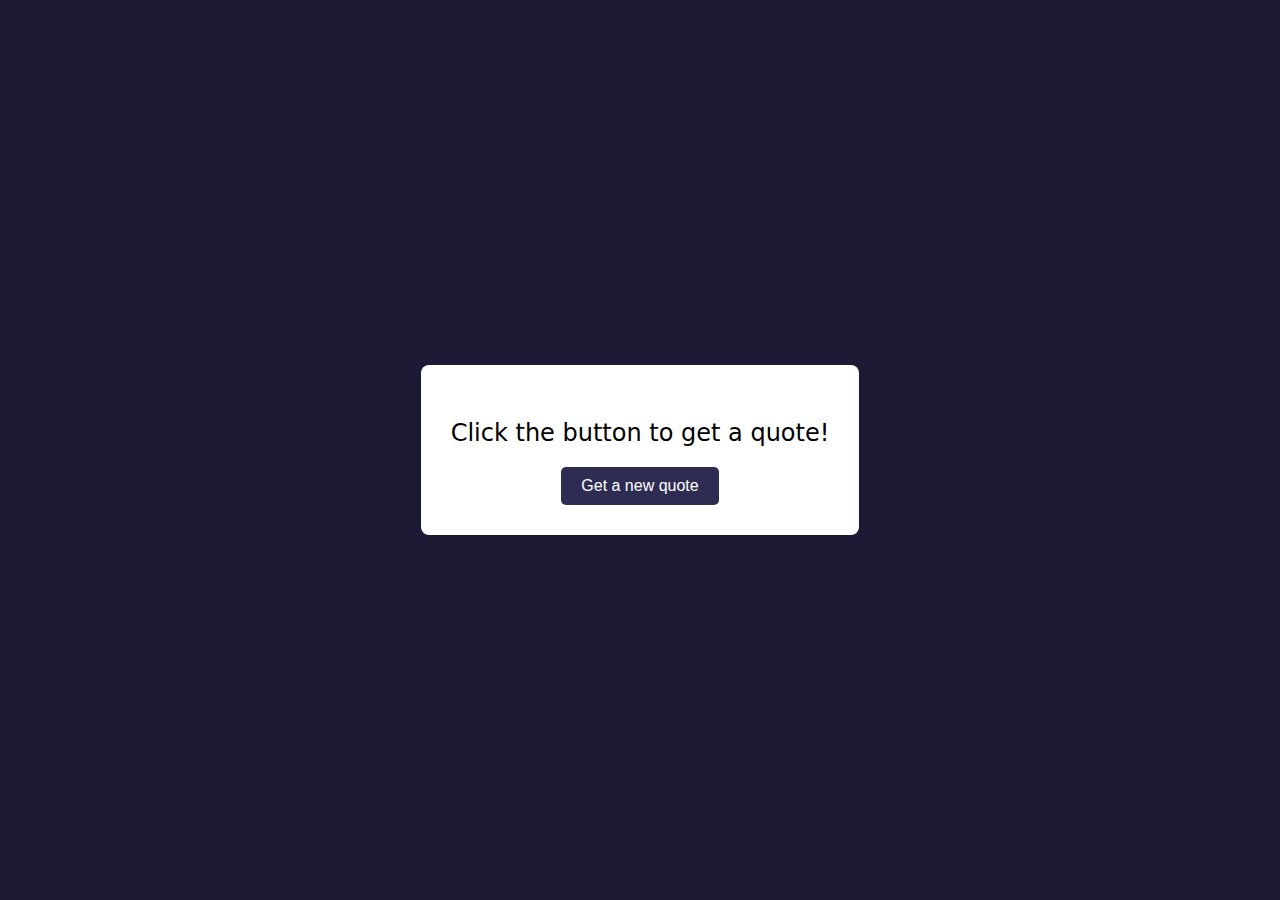
<file: QuoteGenerator/index.html>
<!DOCTYPE html>
<html lang="en">
<head>
    <meta charset="UTF-8">
    <meta name="viewport" content="width=device-width, initial-scale=1.0">
    <title>Random Quote Generator</title>
    <link rel="stylesheet" href="styles.css">
</head>
<body>
    <div class="quote-box">
        <p id="quote">Click the button to get a quote!</p>
        <button id="new-quote">Get a new quote</button>
    </div>
    <script src="script.js"></script>
</body>
</html>
</file>
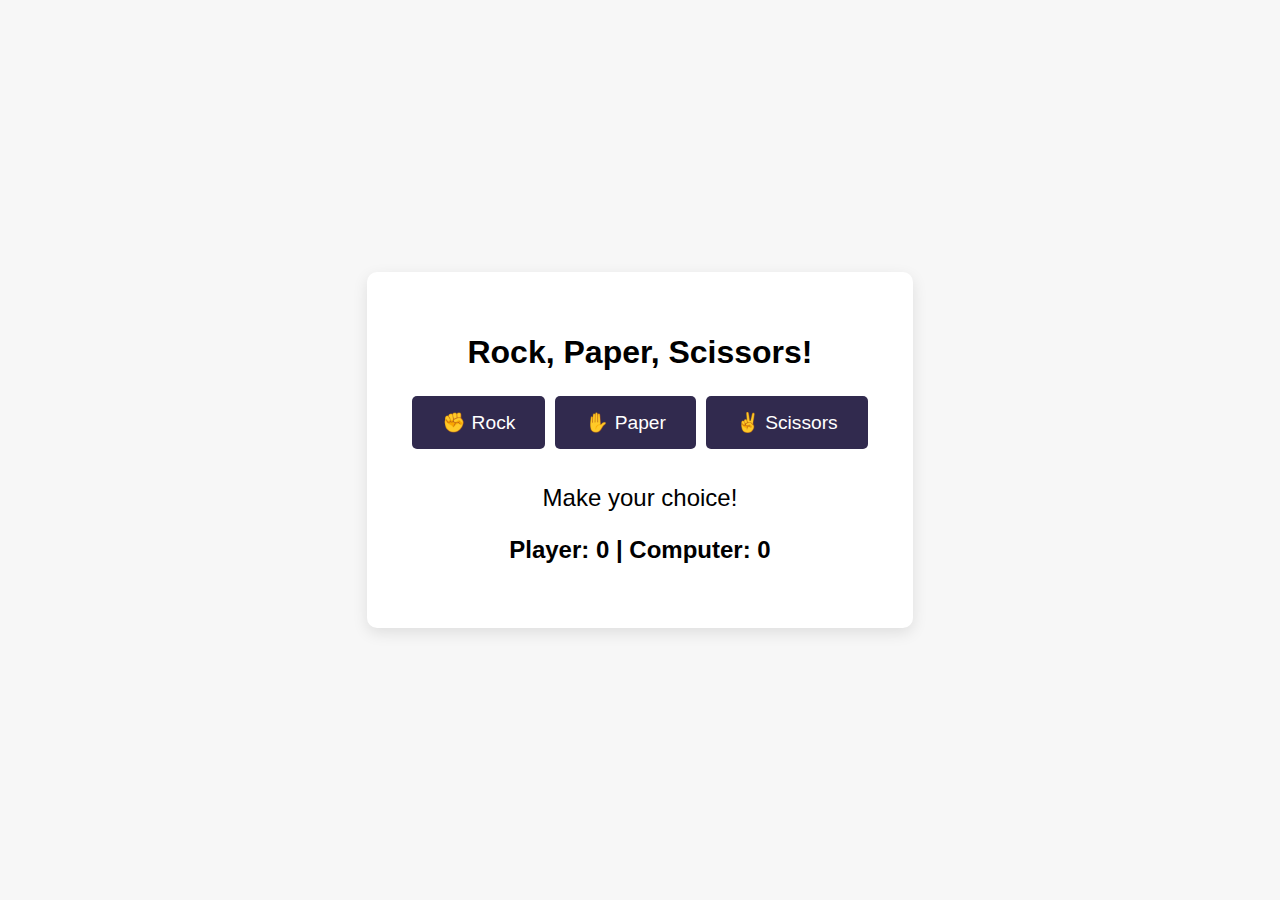
<file: RockPaperSissors/index.html>
<!DOCTYPE html>
<html lang="en">
<head>
    <meta charset="UTF-8">
    <meta name="viewport" content="width=device-width, initial-scale=1.0">
    <title>Rock Paper Scissors Game</title>
    <link rel="stylesheet" href="styles.css">
</head>
<body>
    <div class="game-container">
        <h1>Rock, Paper, Scissors!</h1>
        <div class="choices">
            <button class="choice" id="rock">✊ Rock</button>
            <button class="choice" id="paper">✋ Paper</button>
            <button class="choice" id="scissors">✌️ Scissors</button>
        </div>
        <div class="result">
            <p id="message">Make your choice!</p>
            <p id="score">Player: 0 | Computer: 0</p>
        </div>
    </div>
    <script src="script.js"></script>
</body>
</html>
</file>
<file: QuoteGenerator/styles.css>
body {
    background-color: #1c1a35;
    display: flex;
    justify-content: center;
    align-items: center;
    height: 100vh;
    margin: 0;
}

.quote-box {
    background-color: #ffffff;
    padding: 30px;
    border-radius: 8px;
    box-shadow: 0 4px 10px rgba(0, 0, 0, 0.1);
    text-align: center;
}

#quote {
    font-size: 1.5rem;
    font-family:system-ui, -apple-system,'Helvetica Neue';
    margin-bottom: 20px;
}

button {
    background-color: #2f2c54;
    color: white;
    padding: 10px 20px;
    border: none;
    border-radius: 5px;
    cursor: pointer;
    font-size: 1rem;
}

button:hover {
    background-color: #49448e;
}
</file>
<file: RockPaperSissors/styles.css>
/* styles.css */
body {
    font-family: 'Arial', sans-serif;
    background-color: #f7f7f7;
    display: flex;
    justify-content: center;
    align-items: center;
    height: 100vh;
    margin: 0;
}

.game-container {
    text-align: center;
    background-color: white;
    padding: 40px;
    border-radius: 10px;
    box-shadow: 0 5px 15px rgba(0, 0, 0, 0.1);
}

h1 {
    margin-bottom: 20px;
}

.choices {
    display: flex;
    justify-content: space-around;
    margin-bottom: 30px;
}

.choice {
    background-color: #312a4e;
    color: white;
    border: none;
    padding: 15px 30px;
    margin: 5px;
    font-size: 1.2rem;
    cursor: pointer;
    border-radius: 5px;
}

.choice:hover {
    background-color: #62539c;
}

.result {
    font-size: 1.5rem;
}

#message {
    margin-bottom: 10px;
}

#score {
    font-weight: bold;
}
</file>
